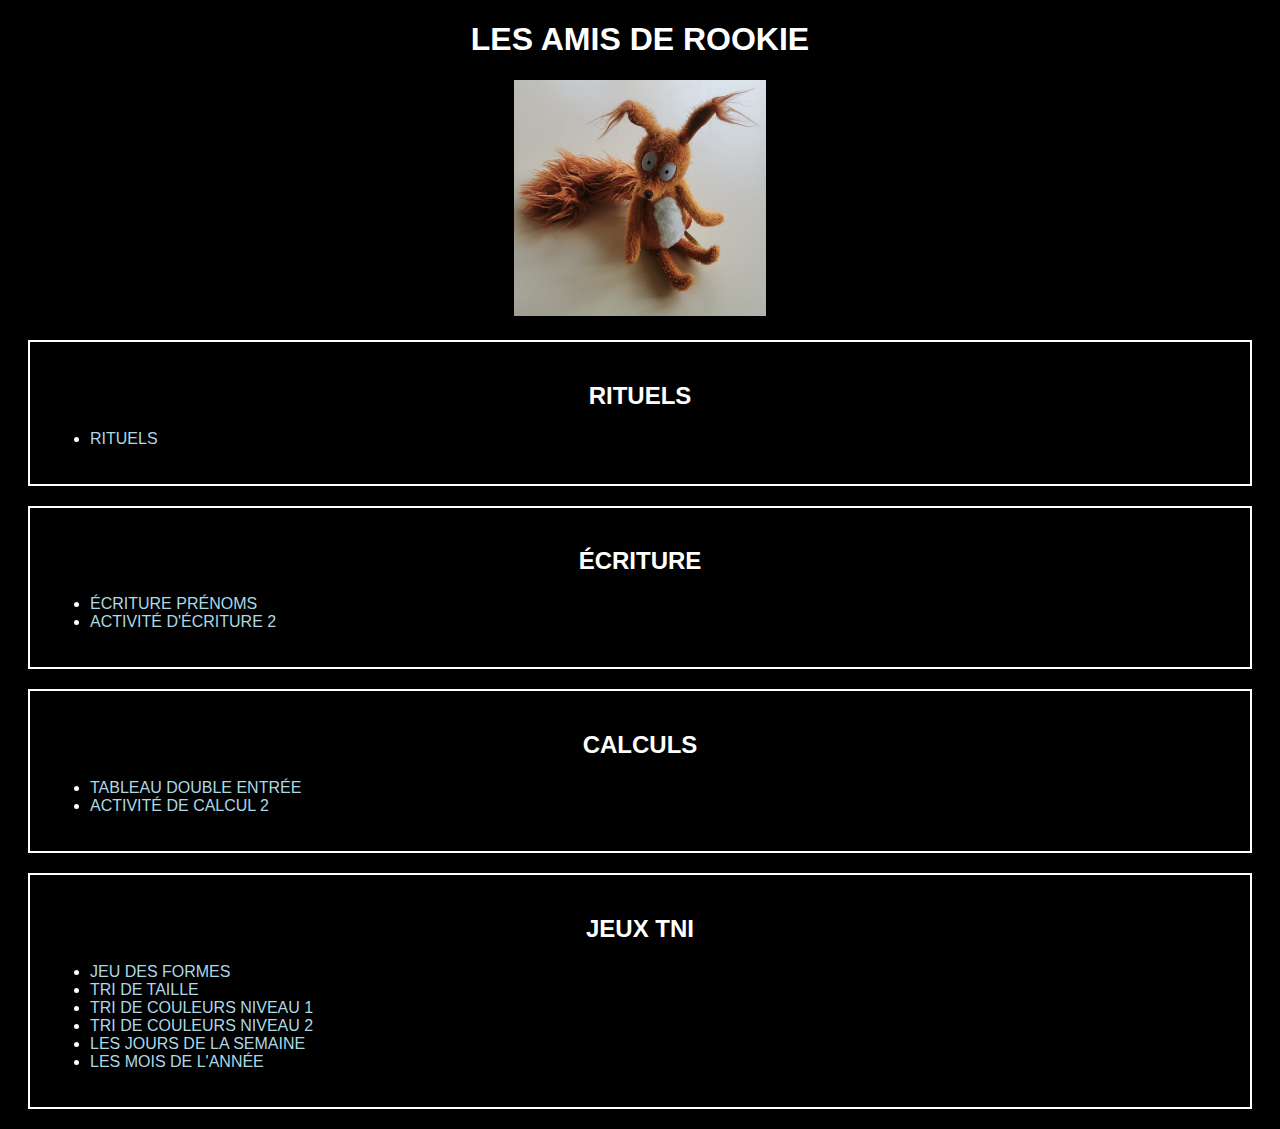
<file: index.html>
<!DOCTYPE html>
<html lang="fr">
<head>
    <meta charset="UTF-8">
    <meta name="viewport" content="width=device-width, initial-scale=1.0">
    <title>Les amis de Rookie</title>
    <style>
        body {
            background-color: black;
            color: white;
            font-family: Arial, sans-serif;
            text-transform: uppercase;
        }
        h1, h2 {
            text-align: center;
        }
        section {
            margin: 20px;
            padding: 20px;
            border: 2px solid white;
        }
        a {
            color: lightblue;
            text-decoration: none;
        }
        a:hover {
            text-decoration: underline;
        }
    </style>
</head>
<body>
    <h1>Les amis de Rookie</h1>

    <div style="text-align: center;">
        <img src="Rookie.jpg" alt="Rookie" style="max-width: 20%; height: auto;">
    </div>

    <section id="rituels">
        <h2>Rituels</h2>
        <ul>
            <li><a href="rituels.html">Rituels</a></li>
        </ul>
    </section>
    
    <section id="ecriture">
        <h2>Écriture</h2>
        <ul>
            <li><a href="prénoms.html">Écriture prénoms</a></li>
            <li><a href="link_vers_activite2">Activité d'écriture 2</a></li>
        </ul>
    </section>

    <section id="calculs">
        <h2>Calculs</h2>
        <ul>
            <li><a href="tableau.html">tableau double entrée</a></li>
            <li><a href="link_vers_activite4">Activité de calcul 2</a></li>
        </ul>
    </section>

    <section id="jeux">
        <h2>Jeux TNI</h2>
        <ul>
            <li><a href="jeux_des_formes.html">Jeu des formes</a></li>
            <li><a href="petit_grand.html">Tri de taille</a></li>
            <li><a href="couleurs.html">Tri de couleurs niveau 1</a></li>
            <li><a href="couleurs2.html">Tri de couleurs niveau 2</a></li>
            <li><a href="jours.html">Les jours de la semaine</a></li>
            <li><a href="mois.html">Les mois de l'année</a></li>
        </ul>
    </section>
</body>
</html>
</file>
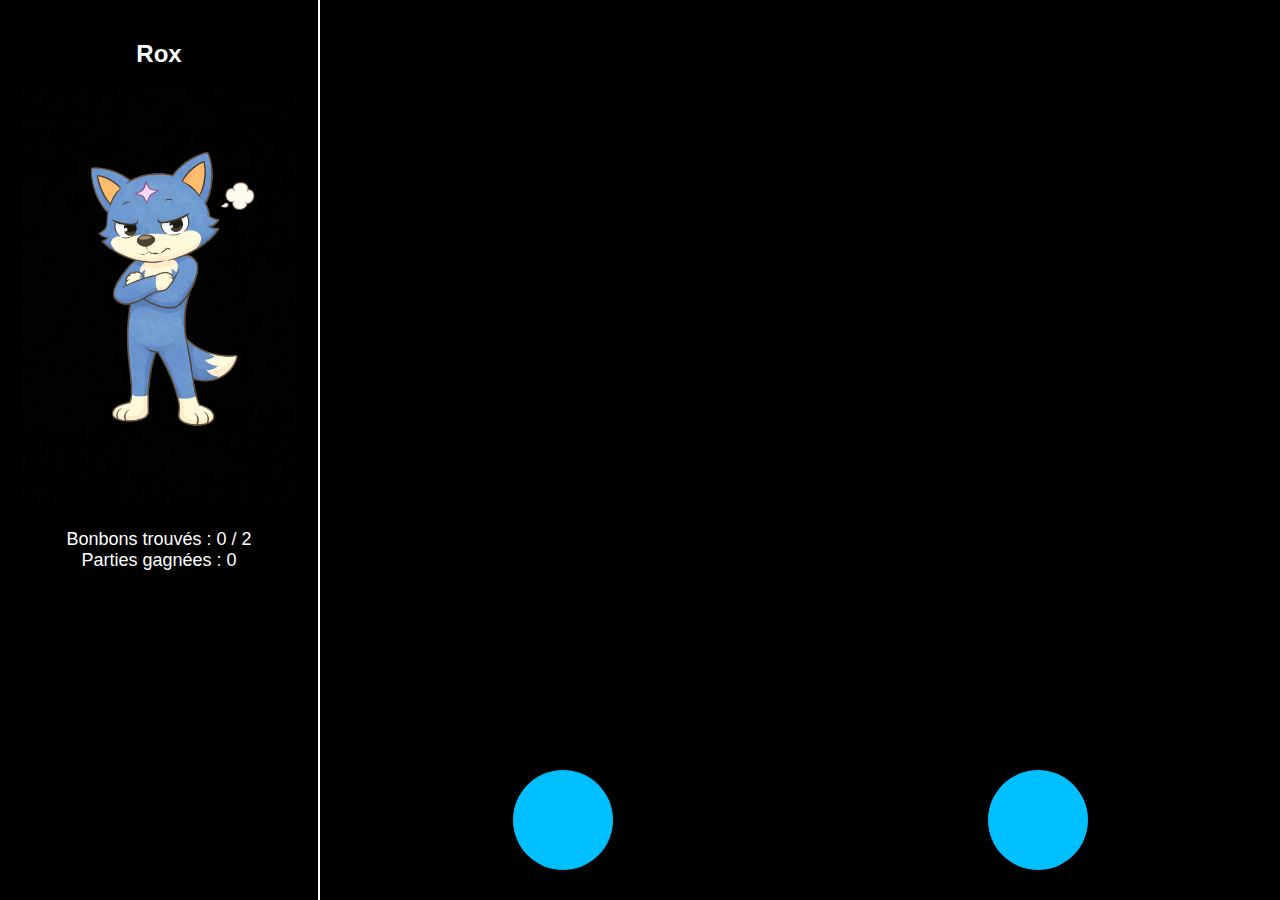
<file: rox-bonbons/index.html>
<!DOCTYPE html>
<html lang="fr">
<head>
  <meta charset="UTF-8">
  <title>Activité Rox - Bonbons</title>

  <style>
    body {
      margin: 0;
      background: black;
      color: white;
      font-family: Arial, sans-serif;
    }

    #container {
      display: flex;
      height: 100vh;
    }

    /* ----------------------------
       ZONE GAUCHE (Rox)
    ---------------------------- */
    #leftPanel {
      width: 25%;
      padding: 20px;
      box-sizing: border-box;
      text-align: center;
      border-right: 2px solid white;
    }

    #roxImg {
      max-width: 100%;
      max-height: 60vh;
    }

    #score {
      margin-top: 20px;
      font-size: 18px;
      white-space: pre-line;
    }

    /* ----------------------------
       ZONE DROITE (Cercles)
       => placement en bas prioritaire
    ---------------------------- */
    #gameArea {
      width: 75%;
      padding: 30px;
      box-sizing: border-box;

      display: grid;
      grid-template-columns: repeat(auto-fit, minmax(130px, 1fr));
      gap: 50px;

      justify-items: center;

      /* ⭐ priorité bas */
      align-content: end;
    }

    /* ----------------------------
       CASE DE JEU
       cercle + image superposés
    ---------------------------- */
    .circleBox {
      position: relative;
      width: 100px;
      height: 100px;
    }

    /* Cercle bleu */
    .circle {
      position: absolute;
      inset: 0;

      border-radius: 50%;
      background: deepskyblue;
      cursor: pointer;

      /* cercle toujours au-dessus */
      z-index: 2;

      /* ⭐ transition douce */
      transition: opacity 0.2s;
    }

    /* ⭐ Cache le cercle sans cacher l’image */
    .hidden {
      opacity: 0;
      pointer-events: none;
    }

    /* Image bonbon/emballage */
    .rewardImg {
      position: absolute;

      /* centrage parfait */
      top: 50%;
      left: 50%;
      transform: translate(-50%, -50%);

      width: 70px;
      height: 70px;

      display: none;

      /* ⭐ ratio respecté */
      object-fit: contain;

      /* toujours sous le cercle */
      z-index: 1;
    }

    /* ----------------------------
       MESSAGE DE FIN
    ---------------------------- */
    #successMessage {
      position: fixed;
      top: 40%;
      left: 50%;
      transform: translate(-50%, -50%);
      background: #222;
      padding: 30px;
      border-radius: 20px;
      text-align: center;
      display: none;
      z-index: 10;
    }

    button {
      margin-top: 15px;
      padding: 12px 20px;
      font-size: 18px;
      cursor: pointer;
    }
  </style>
</head>

<body>

<div id="container">

  <!-- Zone gauche -->
  <div id="leftPanel">
    <h2>Rox</h2>
    <img id="roxImg" src="images/rox2.png">
    <div id="score"></div>
  </div>

  <!-- Zone droite -->
  <div id="gameArea"></div>

</div>

<!-- Message de réussite -->
<div id="successMessage">
  <h2>🎉 Bravo ! Tous les bonbons sont trouvés !</h2>
  <button onclick="nextLevel()">Niveau suivant</button>
</div>

<script>
/* ===============================
   IMAGES
================================ */

const RoxImages = [
  "images/rox1.png",
  "images/rox2.png",
  "images/rox3.png",
  "images/rox4.png",
  "images/rox5.png"
];

const bonbonImage = "images/bonbon_entier.png";
const emballageImage = "images/emballage_vide.png";

/* ===============================
   VARIABLES
================================ */

let happiness = 1; // commence niveau 2
let totalCircles = 2;
let found = 0;
let wins = 0;

/* ===============================
   ROX
================================ */

function updateRox() {
  document.getElementById("roxImg").src = RoxImages[happiness];
}

/* ===============================
   SCORE
================================ */

function updateScore() {
  document.getElementById("score").innerText =
    `Bonbons trouvés : ${found} / ${totalCircles}\nParties gagnées : ${wins}`;
}

/* ===============================
   CONSTRUCTION DES CERCLES
================================ */

function buildCircles() {
  const area = document.getElementById("gameArea");
  area.innerHTML = "";
  found = 0;

  for (let i = 0; i < totalCircles; i++) {

    const box = document.createElement("div");
    box.className = "circleBox";

    const reward = document.createElement("img");
    reward.className = "rewardImg";

    const circle = document.createElement("div");
    circle.className = "circle";
    circle.dataset.clicked = "0";

    circle.onclick = () => handleClick(circle, reward);

    box.appendChild(reward);
    box.appendChild(circle);

    area.appendChild(box);
  }

  updateScore();
}

/* ===============================
   CLIC SUR CERCLE
================================ */

function handleClick(circle, rewardImg) {

  /* Affiche toujours l’image */
  rewardImg.style.display = "block";
  rewardImg.style.opacity = "1";

  /* Cache seulement le cercle */
  circle.classList.add("hidden");

  if (circle.dataset.clicked === "0") {

    // Premier clic => bonbon
    circle.dataset.clicked = "1";
    rewardImg.src = bonbonImage;

    found++;

    // Rox revient niveau 1
    happiness = 0;

  } else {

    // Déjà cliqué => emballage vide
    rewardImg.src = emballageImage;

    // Rox descend
    if (happiness < 4) happiness++;
  }

  updateRox();
  updateScore();

  /* Réapparition cercle après 3 secondes */
  setTimeout(() => {
    circle.classList.remove("hidden");
  }, 3000);

  /* Partie gagnée */
  if (found === totalCircles) {
    wins++;
    document.getElementById("successMessage").style.display = "block";
  }
}

/* ===============================
   NIVEAU SUIVANT
================================ */

function nextLevel() {
  document.getElementById("successMessage").style.display = "none";

  totalCircles++;
  happiness = 1;

  buildCircles();
  updateRox();
}

/* ===============================
   DÉMARRAGE
================================ */

updateRox();
buildCircles();
</script>

</body>
</html>
</file>
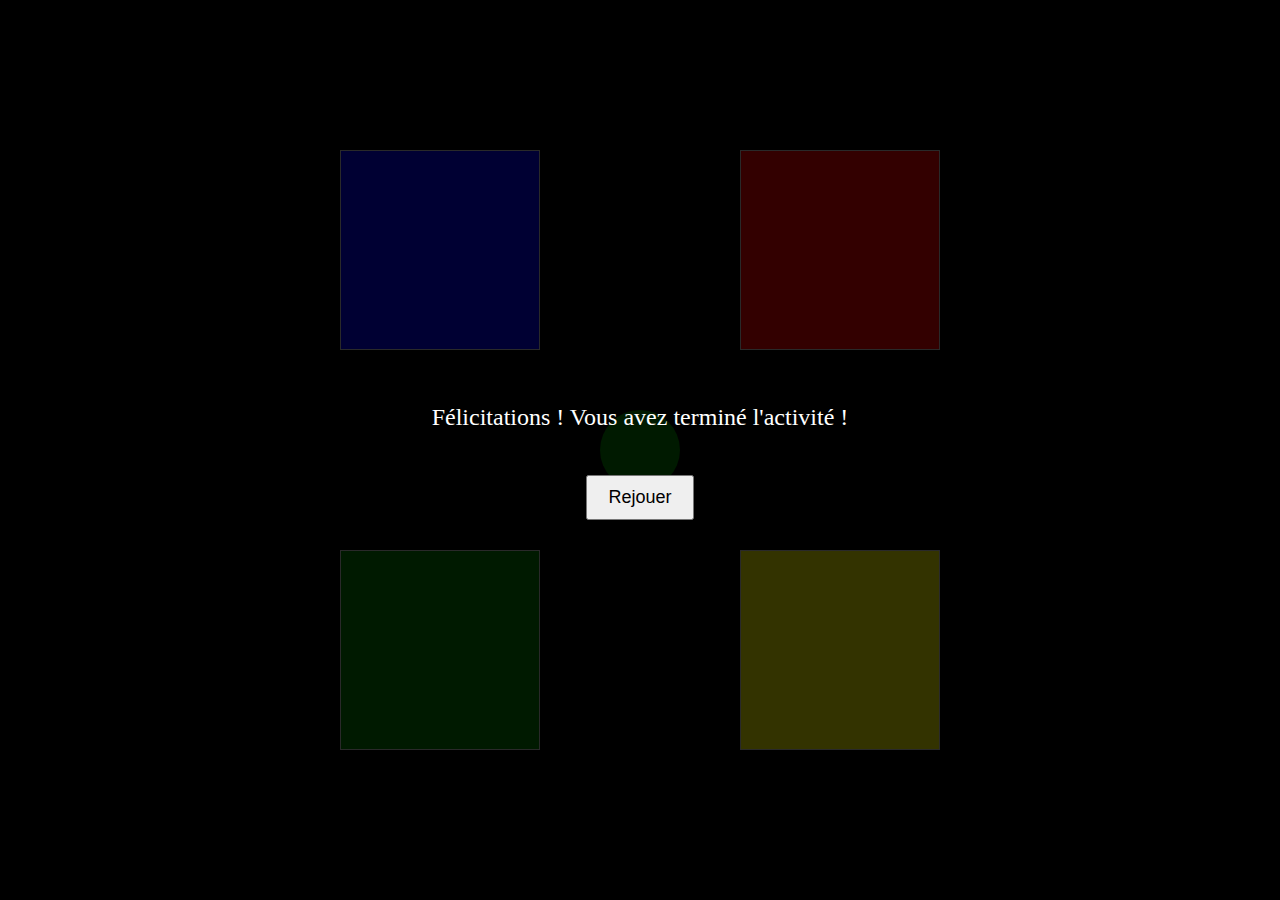
<file: couleurs.html>
<!DOCTYPE html>
<html lang="en">
<head>
    <meta charset="UTF-8">
    <meta name="viewport" content="width=device-width, initial-scale=1.0">
    <title>Jeu Tactile</title>
    <style>
        body {
            margin: 0;
            padding: 0;
            display: flex;
            justify-content: center;
            align-items: center;
            height: 100vh;
            overflow: hidden;
            background-color: black;
        }

        #game-container {
            position: relative;
            width: 100%;
            height: 100%;
            max-width: 600px;
            max-height: 600px;
            background-color: black;
            display: grid;
            grid-template-rows: 1fr 1fr;
            grid-template-columns: 1fr 1fr;
            gap: 200px; /* Increased gap for more spacing */
        }

        .zone {
            position: relative;
            display: flex;
            justify-content: center;
            align-items: center;
            border: 1px solid #ccc;
            font-size: 40px;
            font-weight: bold;
            color: white;
        }

        .zone.blue {
            background-color: blue;
        }

        .zone.red {
            background-color: red;
        }

        .zone.green {
            background-color: green;
        }

        .zone.yellow {
            background-color: yellow;
        }

        #shape {
            position: absolute;
            width: 80px;
            height: 80px;
            border-radius: 50%;
            touch-action: none;
        }

        #end-message {
            display: none;
            position: absolute;
            top: 0;
            left: 0;
            width: 100%;
            height: 100%;
            background-color: rgba(0, 0, 0, 0.8);
            color: white;
            font-size: 24px;
            display: flex;
            flex-direction: column;
            justify-content: center;
            align-items: center;
        }

        #end-message button {
            margin-top: 20px;
            padding: 10px 20px;
            font-size: 18px;
        }
    </style>
</head>
<body>
    <div id="game-container">
        <div class="zone blue" data-color="blue"></div>
        <div class="zone red" data-color="red"></div>
        <div class="zone green" data-color="green"></div>
        <div class="zone yellow" data-color="yellow"></div>
        <div id="shape"></div>
    </div>

    <div id="end-message">
        <p>Félicitations ! Vous avez terminé l'activité !</p>
        <button onclick="restartGame()">Rejouer</button>
    </div>

    <script>
        const colors = ['blue', 'red', 'green', 'yellow'];
        let correctCount = 0;
        let lastColor = null;
        const shape = document.getElementById('shape');
        const gameContainer = document.getElementById('game-container');
        const endMessage = document.getElementById('end-message');

        function getRandomColor() {
            let newColor;
            do {
                newColor = colors[Math.floor(Math.random() * colors.length)];
            } while (newColor === lastColor);
            lastColor = newColor;
            return newColor;
        }

        function placeShape() {
            const color = getRandomColor();
            shape.style.backgroundColor = color;
            shape.dataset.color = color;
            shape.style.top = `${gameContainer.offsetHeight / 2 - shape.offsetHeight / 2}px`;
            shape.style.left = `${gameContainer.offsetWidth / 2 - shape.offsetWidth / 2}px`;

            // Clear zones after 5 seconds
            setTimeout(() => {
                document.querySelectorAll('.zone').forEach(zone => zone.innerHTML = '');
            }, 5000);
        }

        function showEndMessage() {
            endMessage.style.display = 'flex';
        }

        function restartGame() {
            correctCount = 0;
            endMessage.style.display = 'none';
            placeShape();
        }

        shape.addEventListener('pointerdown', (e) => {
            let offsetX = e.clientX - shape.offsetLeft;
            let offsetY = e.clientY - shape.offsetTop;

            function moveShape(event) {
                shape.style.left = `${event.clientX - offsetX}px`;
                shape.style.top = `${event.clientY - offsetY}px`;
            }

            function dropShape() {
                document.removeEventListener('pointermove', moveShape);
                document.removeEventListener('pointerup', dropShape);

                const shapeRect = shape.getBoundingClientRect();
                const zones = document.querySelectorAll('.zone');

                let placedCorrectly = false;

                zones.forEach(zone => {
                    const zoneRect = zone.getBoundingClientRect();

                    if (
                        shapeRect.left >= zoneRect.left &&
                        shapeRect.right <= zoneRect.right &&
                        shapeRect.top >= zoneRect.top &&
                        shapeRect.bottom <= zoneRect.bottom
                    ) {
                        if (zone.dataset.color === shape.dataset.color) {
                            placedCorrectly = true;
                            correctCount++;
                            zone.innerHTML = '&#10003;';
                        } else {
                            zone.innerHTML = '&#10007;';
                        }
                    }
                });

                // Si la forme n'est pas placée dans une zone
                if (!placedCorrectly) {
                    // La forme reste à l'endroit où elle a été lâchée sans revenir au centre
                } else {
                    if (correctCount >= 20) {
                        showEndMessage();
                    } else {
                        placeShape();
                    }
                }
            }

            document.addEventListener('pointermove', moveShape);
            document.addEventListener('pointerup', dropShape);
        });

        placeShape();
    </script>
</body>
</html>
</file>
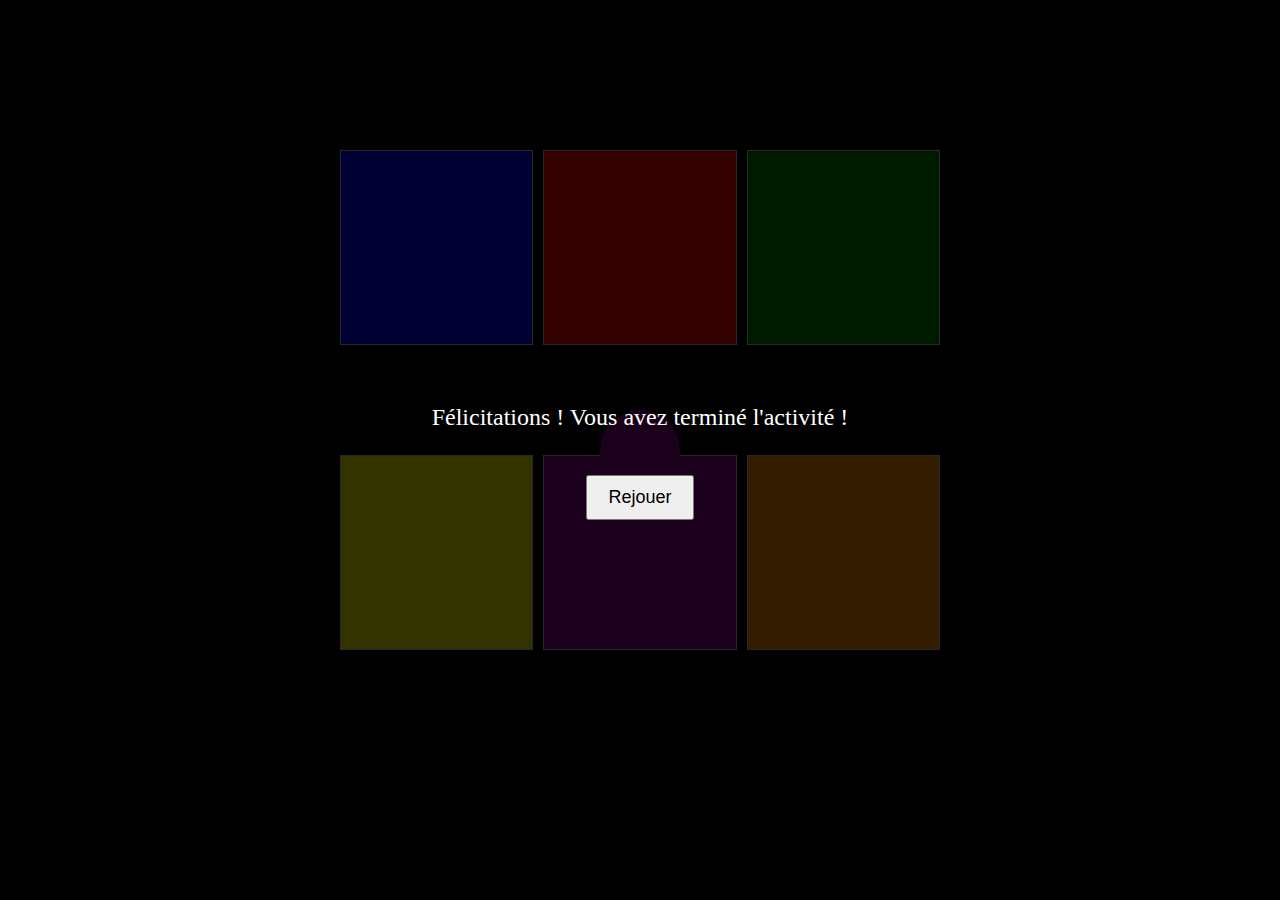
<file: couleurs2.html>
<!DOCTYPE html>
<html lang="en">
<head>
    <meta charset="UTF-8">
    <meta name="viewport" content="width=device-width, initial-scale=1.0">
    <title>Jeu Tactile</title>
    <style>
        body {
            margin: 0;
            padding: 0;
            display: flex;
            justify-content: center;
            align-items: center;
            height: 100vh;
            overflow: hidden;
            background-color: black;
        }

        #game-container {
            position: relative;
            width: 100%;
            height: 100%;
            max-width: 600px;
            max-height: 600px;
            background-color: black;
            display: grid;
            grid-template-rows: repeat(2, 1fr);
            grid-template-columns: repeat(3, 1fr); /* 3 zones par ligne */
            gap: 10px; /* Espacement plus petit */
        }

        .zone {
            position: relative;
            display: flex;
            justify-content: center;
            align-items: center;
            width: 100%; /* Remplir la cellule de la grille */
            height: 0;
            padding-top: 100%; /* Aspect ratio 1:1 pour rendre la zone carrée */
            border: 1px solid #ccc;
            font-size: 40px;
            font-weight: bold;
            color: white;
            box-sizing: border-box;
        }

        .zone.blue {
            background-color: blue;
        }

        .zone.red {
            background-color: red;
        }

        .zone.green {
            background-color: green;
        }

        .zone.yellow {
            background-color: yellow;
        }

        .zone.purple {
            background-color: purple;
        }

        .zone.darkorange {
            background-color: darkorange;
        }

        #shape {
            position: absolute;
            width: 80px;
            height: 80px;
            border-radius: 50%;
            touch-action: none;
        }

        #end-message {
            display: none;
            position: absolute;
            top: 0;
            left: 0;
            width: 100%;
            height: 100%;
            background-color: rgba(0, 0, 0, 0.8);
            color: white;
            font-size: 24px;
            display: flex;
            flex-direction: column;
            justify-content: center;
            align-items: center;
        }

        #end-message button {
            margin-top: 20px;
            padding: 10px 20px;
            font-size: 18px;
        }
    </style>
</head>
<body>
    <div id="game-container">
        <div class="zone blue" data-color="blue"></div>
        <div class="zone red" data-color="red"></div>
        <div class="zone green" data-color="green"></div>
        <div class="zone yellow" data-color="yellow"></div>
        <div class="zone purple" data-color="purple"></div>
        <div class="zone darkorange" data-color="darkorange"></div>
        <div id="shape"></div>
    </div>

    <div id="end-message">
        <p>Félicitations ! Vous avez terminé l'activité !</p>
        <button onclick="restartGame()">Rejouer</button>
    </div>

    <script>
        const colors = ['blue', 'red', 'green', 'yellow', 'purple', 'darkorange'];
        let correctCount = 0;
        let lastColor = null;
        const shape = document.getElementById('shape');
        const gameContainer = document.getElementById('game-container');
        const endMessage = document.getElementById('end-message');

        function getRandomColor() {
            let newColor;
            do {
                newColor = colors[Math.floor(Math.random() * colors.length)];
            } while (newColor === lastColor);
            lastColor = newColor;
            return newColor;
        }

        function placeShape() {
            const color = getRandomColor();
            shape.style.backgroundColor = color;
            shape.dataset.color = color;
            shape.style.top = `${gameContainer.offsetHeight / 2 - shape.offsetHeight / 2}px`;
            shape.style.left = `${gameContainer.offsetWidth / 2 - shape.offsetWidth / 2}px`;

            // Clear zones after 5 seconds
            setTimeout(() => {
                document.querySelectorAll('.zone').forEach(zone => zone.innerHTML = '');
            }, 5000);
        }

        function showEndMessage() {
            endMessage.style.display = 'flex';
        }

        function restartGame() {
            correctCount = 0;
            endMessage.style.display = 'none';
            placeShape();
        }

        shape.addEventListener('pointerdown', (e) => {
            let offsetX = e.clientX - shape.offsetLeft;
            let offsetY = e.clientY - shape.offsetTop;

            function moveShape(event) {
                shape.style.left = `${event.clientX - offsetX}px`;
                shape.style.top = `${event.clientY - offsetY}px`;
            }

            function dropShape() {
                document.removeEventListener('pointermove', moveShape);
                document.removeEventListener('pointerup', dropShape);

                const shapeRect = shape.getBoundingClientRect();
                const zones = document.querySelectorAll('.zone');

                let placedCorrectly = false;

                zones.forEach(zone => {
                    const zoneRect = zone.getBoundingClientRect();

                    if (
                        shapeRect.left >= zoneRect.left &&
                        shapeRect.right <= zoneRect.right &&
                        shapeRect.top >= zoneRect.top &&
                        shapeRect.bottom <= zoneRect.bottom
                    ) {
                        if (zone.dataset.color === shape.dataset.color) {
                            placedCorrectly = true;
                            correctCount++;
                            zone.innerHTML = '&#10003;';
                        } else {
                            zone.innerHTML = '&#10007;';
                        }
                    }
                });

                // Si la forme n'est pas placée dans une zone
                if (!placedCorrectly) {
                    // La forme reste à l'endroit où elle a été lâchée sans revenir au centre
                } else {
                    if (correctCount >= 20) {
                        showEndMessage();
                    } else {
                        placeShape();
                    }
                }
            }

            document.addEventListener('pointermove', moveShape);
            document.addEventListener('pointerup', dropShape);
        });

        placeShape();
    </script>
</body>
</html>
</file>
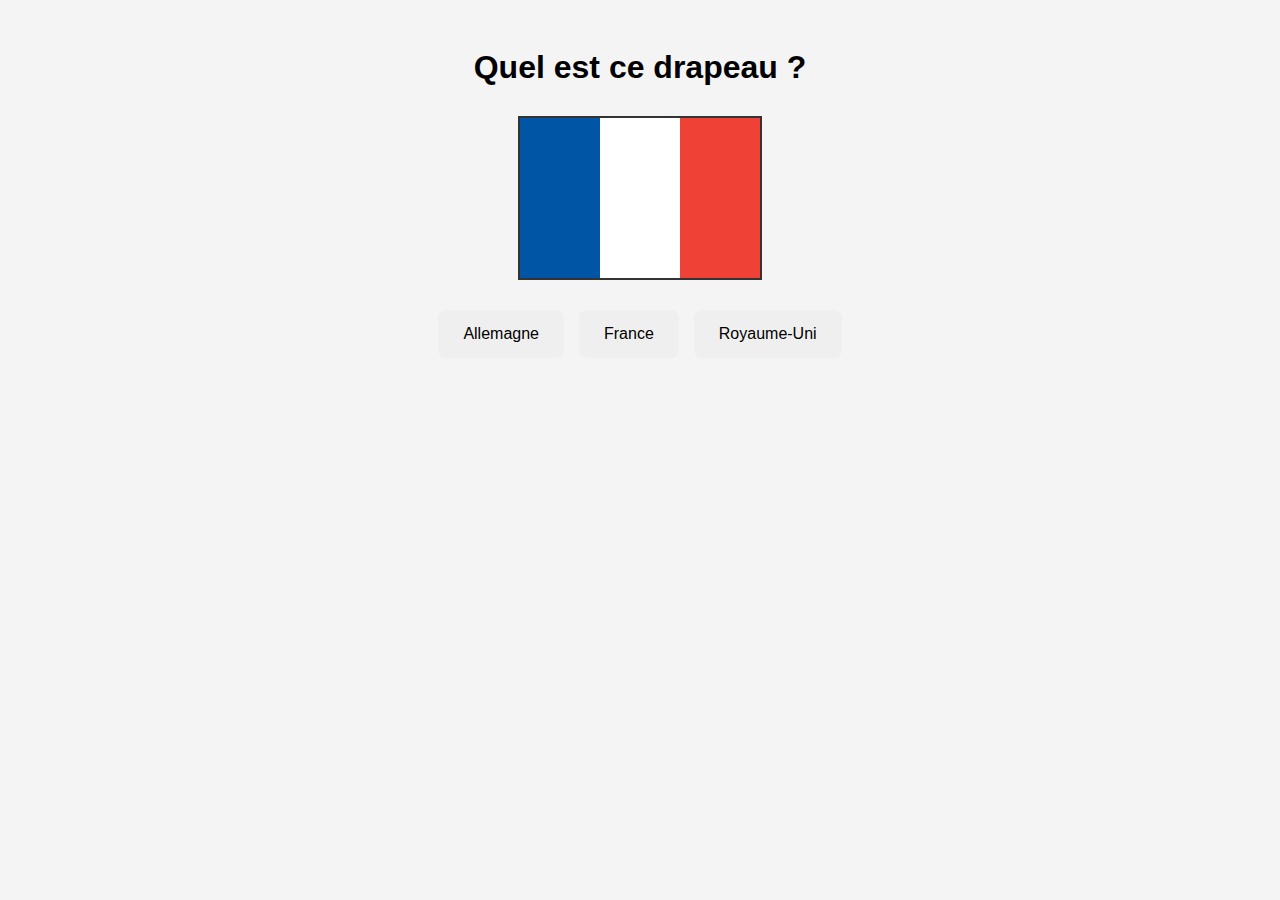
<file: géo.html>
<!DOCTYPE html>
<html lang="fr">
<head>
<meta charset="UTF-8">
<meta name="viewport" content="width=device-width, initial-scale=1.0">
<title>Quel est ce drapeau ?</title>

<style>
body {
    font-family: Arial, sans-serif;
    text-align: center;
    background: #f4f4f4;
    padding: 20px;
}

h1 {
    margin-bottom: 30px;
}

#flag {
    width: 240px;
    height: 160px;
    margin: 0 auto 30px auto;
    border: 2px solid #333;
}

/* ===== DRAPEAUX ===== */

.france { display: flex; }
.france div { flex: 1; }
.france .b { background: #0055A4; }
.france .w { background: #FFFFFF; }
.france .r { background: #EF4135; }

.germany { display: flex; flex-direction: column; }
.germany div { flex: 1; }
.germany .b { background: #000000; }
.germany .r { background: #DD0000; }
.germany .y { background: #FFCE00; }

.italy { display: flex; }
.italy .g { background: #009246; flex: 1; }
.italy .w { background: #FFFFFF; flex: 1; }
.italy .r { background: #CE2B37; flex: 1; }

.spain { display: flex; flex-direction: column; }
.spain .r { background: #AA151B; flex: 1; }
.spain .y { background: #F1BF00; flex: 2; }

.switzerland {
    background: #D52B1E;
    position: relative;
}
.switzerland::before,
.switzerland::after {
    content: "";
    position: absolute;
    background: white;
}
.switzerland::before {
    width: 40%;
    height: 15%;
    top: 42%;
    left: 30%;
}
.switzerland::after {
    width: 15%;
    height: 40%;
    top: 30%;
    left: 42%;
}

/* ===== UNION JACK ===== */

.uk {
    position: relative;
    background: #012169;
    overflow: hidden;
}

.uk::before,
.uk::after {
    content: "";
    position: absolute;
    background: white;
}

/* Croix blanche */
.uk::before {
    width: 100%;
    height: 20%;
    top: 40%;
    left: 0;
}
.uk::after {
    width: 20%;
    height: 100%;
    left: 40%;
    top: 0;
}

.uk .red-cross-h,
.uk .red-cross-v {
    position: absolute;
    background: #C8102E;
}

.uk .red-cross-h {
    height: 10%;
    width: 100%;
    top: 45%;
}

.uk .red-cross-v {
    width: 10%;
    height: 100%;
    left: 45%;
}

/* ===== BOUTONS ===== */

#choices {
    display: flex;
    justify-content: center;
    gap: 15px;
    margin-bottom: 20px;
}

button {
    padding: 15px 25px;
    font-size: 16px;
    border-radius: 8px;
    border: none;
    cursor: pointer;
}

button.correct {
    background: #4CAF50;
    color: white;
}

button.wrong {
    background: #F44336;
    color: white;
}

#next {
    padding: 12px 30px;
    font-size: 16px;
    border-radius: 8px;
    background: #2196F3;
    color: white;
    border: none;
    cursor: pointer;
    display: none;
}
</style>
</head>

<body>

<h1>Quel est ce drapeau ?</h1>

<div id="flag"></div>

<div id="choices"></div>

<button id="next" onclick="init()">Suivant</button>

<script>
const countries = [
    { name: "France", class: "france", parts: ["b","w","r"] },
    { name: "Allemagne", class: "germany", parts: ["b","r","y"] },
    { name: "Italie", class: "italy", parts: ["g","w","r"] },
    { name: "Espagne", class: "spain", parts: ["r","y","r"] },
    { name: "Suisse", class: "switzerland", parts: [] },
    { name: "Royaume-Uni", class: "uk", parts: ["red-cross-h","red-cross-v"] }
];

function init() {
    const flag = document.getElementById("flag");
    const choices = document.getElementById("choices");
    const nextBtn = document.getElementById("next");

    flag.className = "";
    flag.innerHTML = "";
    choices.innerHTML = "";
    nextBtn.style.display = "none";

    const correct = countries[Math.floor(Math.random() * countries.length)];
    flag.className = correct.class;

    correct.parts.forEach(p => {
        const div = document.createElement("div");
        div.className = p;
        flag.appendChild(div);
    });

    let answers = [correct.name];
    while (answers.length < 3) {
        const random = countries[Math.floor(Math.random() * countries.length)].name;
        if (!answers.includes(random)) answers.push(random);
    }
    answers.sort(() => Math.random() - 0.5);

    answers.forEach(name => {
        const btn = document.createElement("button");
        btn.textContent = name;
        btn.onclick = () => {
            if (name === correct.name) {
                btn.classList.add("correct");
            } else {
                btn.classList.add("wrong");
            }
            document.querySelectorAll("#choices button").forEach(b => b.disabled = true);
            nextBtn.style.display = "inline-block";
        };
        choices.appendChild(btn);
    });
}

init();
</script>

</body>
</html>
</file>
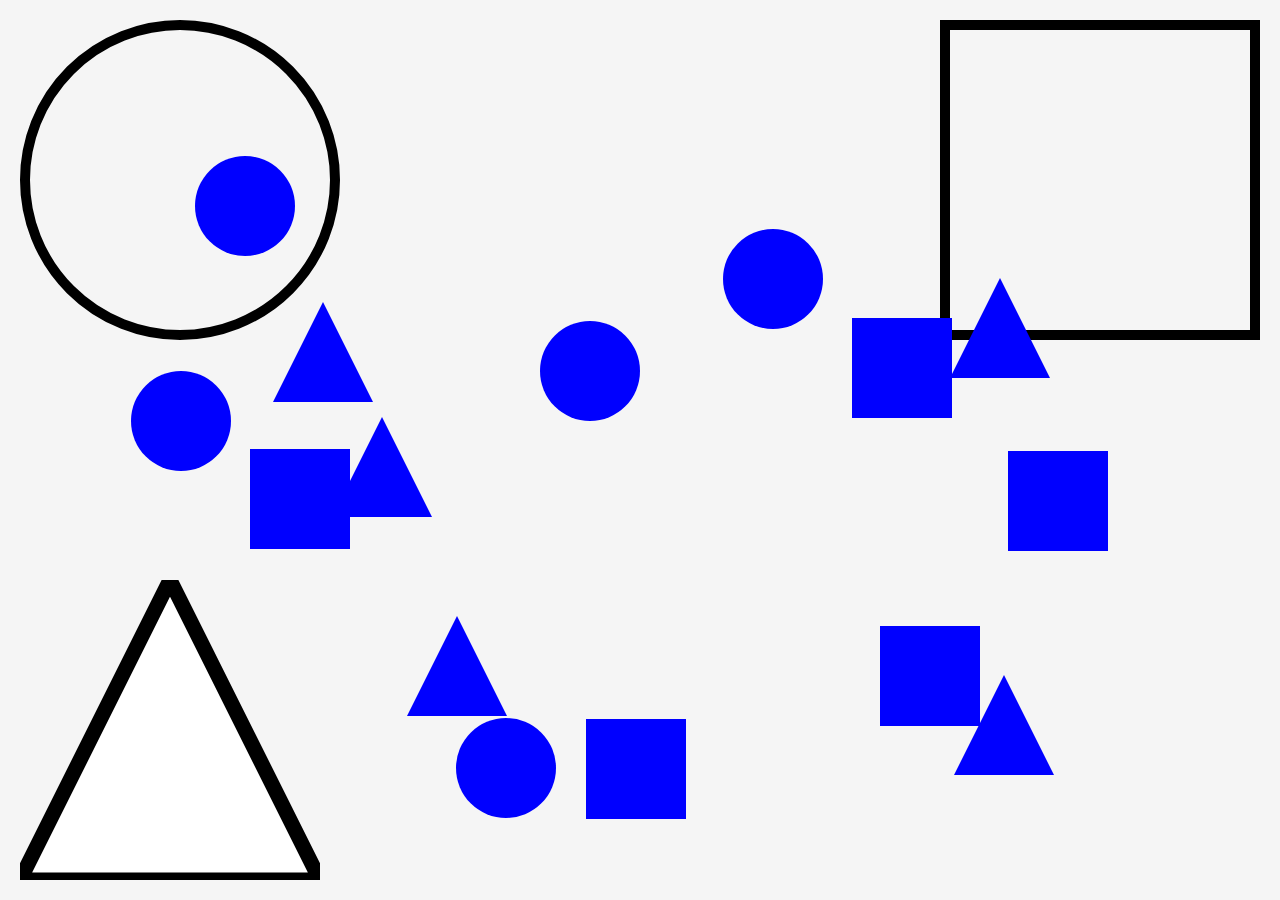
<file: jeux_des_formes.html>
<!DOCTYPE html>
<html lang="fr">
<head>
    <meta charset="UTF-8">
    <meta name="viewport" content="width=device-width, initial-scale=1.0">
    <title>Jeu de Formes</title>
    <style>
        body {
            margin: 0;
            padding: 0;
            display: flex;
            flex-wrap: wrap;
            justify-content: center;
            align-items: center;
            height: 100vh;
            background-color: #f5f5f5;
            position: relative;
            overflow: hidden;
        }

        .zone {
            position: absolute;
            width: 300px;
            height: 300px;
            display: flex;
            justify-content: center;
            align-items: center;
        }

        .zone.cercle {
            border: 10px solid black;
            border-radius: 50%;
            top: 20px;
            left: 20px;
        }

        .zone.carre {
            border: 10px solid black;
            top: 20px;
            right: 20px;
        }

        .zone.triangle {
            bottom: 20px;
            left: 20px;
        }

        .zone.triangle svg {
            width: 300px;
            height: 300px;
        }

        .forme {
            position: absolute;
            cursor: pointer;
        }

        .forme.cercle {
            width: 100px;
            height: 100px;
            background-color: blue;
            border-radius: 50%;
        }

        .forme.carre {
            width: 100px;
            height: 100px;
            background-color: blue;
        }

        .forme.triangle {
            width: 100px;
            height: 100px;
        }

        .forme.triangle svg {
            width: 100%;
            height: 100%;
        }

        .forme.triangle polygon {
            fill: blue;
        }

        #message {
            display: none;
            position: fixed;
            top: 50%;
            left: 50%;
            transform: translate(-50%, -50%);
            background-color: white;
            padding: 20px;
            border: 2px solid black;
            border-radius: 10px;
            text-align: center;
            z-index: 10;
        }

        #rejouer {
            margin-top: 10px;
            padding: 10px 20px;
            font-size: 1em;
            cursor: pointer;
        }
    </style>
</head>
<body>
    <div class="zone cercle" data-type="cercle"></div>
    <div class="zone carre" data-type="carre"></div>
    <div class="zone triangle" data-type="triangle">
        <svg viewBox="0 0 100 100">
            <polygon points="50,0 100,100 0,100" fill="white" stroke="black" stroke-width="5"></polygon>
        </svg>
    </div>

    <div id="message">
        <p>Félicitations, vous avez réussi !</p>
        <button id="rejouer">Rejouer</button>
    </div>

    <script>
        const formes = [
            ...Array(5).fill('cercle'),
            ...Array(5).fill('carre'),
            ...Array(5).fill('triangle')
        ];
        let placed = 0;

        const zones = document.querySelectorAll('.zone');
        const message = document.getElementById('message');
        const rejouerBtn = document.getElementById('rejouer');

        formes.forEach((type, index) => {
            const forme = document.createElement('div');

            if (type === 'triangle') {
                const svg = document.createElementNS('http://www.w3.org/2000/svg', 'svg');
                svg.setAttribute('viewBox', '0 0 100 100');
                svg.setAttribute('class', 'forme triangle');

                const polygon = document.createElementNS('http://www.w3.org/2000/svg', 'polygon');
                polygon.setAttribute('points', '50,0 100,100 0,100');
                polygon.setAttribute('fill', 'blue');

                svg.appendChild(polygon);
                forme.appendChild(svg);
                forme.classList.add('forme', 'triangle');
            } else {
                forme.classList.add('forme', type);
            }

            forme.style.top = `${Math.random() * 70 + 10}vh`;
            forme.style.left = `${Math.random() * 70 + 10}vw`;
            forme.dataset.type = type;
            forme.dataset.id = index;
            forme.setAttribute('draggable', true);

            document.body.appendChild(forme);

            // Gestion du drag & drop souris
            forme.addEventListener('dragstart', (e) => {
                e.dataTransfer.setData('text/plain', JSON.stringify({ type, id: index }));
            });

            // Gestion des événements tactiles
            forme.addEventListener('touchstart', (e) => {
                const touch = e.touches[0];
                forme.dataset.dragging = true;
                forme.dataset.offsetX = touch.clientX - forme.getBoundingClientRect().left;
                forme.dataset.offsetY = touch.clientY - forme.getBoundingClientRect().top;
            });

            forme.addEventListener('touchmove', (e) => {
                if (forme.dataset.dragging) {
                    const touch = e.touches[0];
                    forme.style.left = `${touch.clientX - forme.dataset.offsetX}px`;
                    forme.style.top = `${touch.clientY - forme.dataset.offsetY}px`;
                }
            });

            forme.addEventListener('touchend', (e) => {
                forme.dataset.dragging = false;

                const rectForme = forme.getBoundingClientRect();
                let validDrop = false;

                zones.forEach((zone) => {
                    const rectZone = zone.getBoundingClientRect();

                    // Vérifie si la forme est dans la zone
                    if (
                        rectForme.left >= rectZone.left &&
                        rectForme.right <= rectZone.right &&
                        rectForme.top >= rectZone.top &&
                        rectForme.bottom <= rectZone.bottom &&
                        forme.dataset.type === zone.dataset.type
                    ) {
                        validDrop = true;

                        // Crée une nouvelle forme verte
                        const newForme = document.createElement('div');
                        if (forme.dataset.type === 'triangle') {
                            const svg = document.createElementNS('http://www.w3.org/2000/svg', 'svg');
                            svg.setAttribute('viewBox', '0 0 100 100');
                            svg.setAttribute('class', 'forme triangle');

                            const polygon = document.createElementNS('http://www.w3.org/2000/svg', 'polygon');
                            polygon.setAttribute('points', '50,0 100,100 0,100');
                            polygon.setAttribute('fill', 'green');

                            svg.appendChild(polygon);
                            newForme.appendChild(svg);
                            newForme.classList.add('forme', 'triangle');
                        } else {
                            newForme.classList.add('forme', forme.dataset.type);
                            newForme.style.backgroundColor = 'green';
                        }

                        newForme.style.position = 'absolute';
                        newForme.style.left = `${rectForme.left}px`;
                        newForme.style.top = `${rectForme.top}px`;
                        newForme.style.width = `${rectForme.width}px`;
                        newForme.style.height = `${rectForme.height}px`;

                        document.body.appendChild(newForme);
                        forme.remove();
                        placed++;

                        // Vérifie la victoire
                        if (placed === formes.length) {
                            message.style.display = 'block';
                        }
                    }
                });

                if (!validDrop) {
                    // Rendre la forme rouge et la réinitialiser après un moment
                    forme.style.backgroundColor = 'red';
                    setTimeout(() => {
                        forme.style.backgroundColor = 'blue';
                        forme.style.top = `${Math.random() * 70 + 10}vh`;
                        forme.style.left = `${Math.random() * 70 + 10}vw`;
                    }, 1500);
                }
            });
        });

        zones.forEach((zone) => {
            zone.addEventListener('dragover', (e) => {
                e.preventDefault();
            });

            zone.addEventListener('drop', (e) => {
                const { type, id } = JSON.parse(e.dataTransfer.getData('text/plain'));
                const dropped = document.querySelector(`.forme[data-id="${id}"]`);

                if (dropped && zone.dataset.type === type) {
                    const newForme = document.createElement('div');
                    if (type === 'triangle') {
                        const svg = document.createElementNS('http://www.w3.org/2000/svg', 'svg');
                        svg.setAttribute('viewBox', '0 0 100 100');
                        svg.setAttribute('class', 'forme triangle');

                        const polygon = document.createElementNS('http://www.w3.org/2000/svg', 'polygon');
                        polygon.setAttribute('points', '50,0 100,100 0,100');
                        polygon.setAttribute('fill', 'green');

                        svg.appendChild(polygon);
                        newForme.appendChild(svg);
                        newForme.classList.add('forme', 'triangle');
                    } else {
                        newForme.classList.add('forme', type);
                        newForme.style.backgroundColor = 'green';
                    }

                    newForme.style.position = 'absolute';
                    newForme.style.left = `${e.clientX - 50}px`;
                    newForme.style.top = `${e.clientY - 50}px`;
                    newForme.style.width = dropped.style.width;
                    newForme.style.height = dropped.style.height;

                    document.body.appendChild(newForme);
                    dropped.remove();
                    placed++;

                    if (placed === formes.length) {
                        message.style.display = 'block';
                    }
                }
            });
        });

        rejouerBtn.addEventListener('click', () => {
            window.location.reload();
        });
    </script>
</body>
</html>
</file>
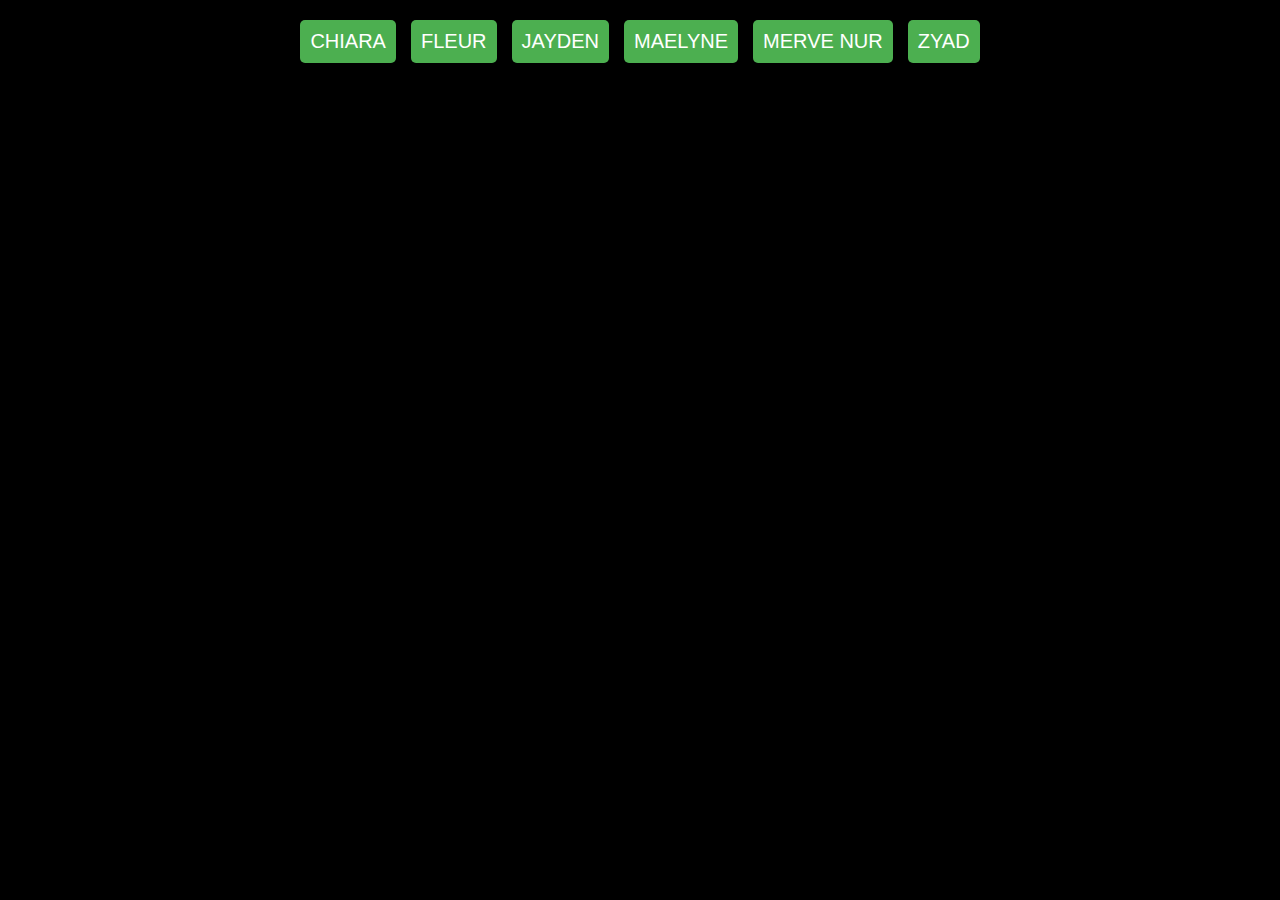
<file: prénoms.html>
<!DOCTYPE html>
<html lang="fr">
<head>
    <meta charset="UTF-8">
    <meta name="viewport" content="width=device-width, initial-scale=1.0">
    <title>Activité Tactile</title>
    <style>
        body {
            font-family: Arial, sans-serif;
            margin: 0;
            padding: 0;
            display: flex;
            flex-direction: column;
            align-items: center;
            background-color: #000;
            color: white;
            overflow: hidden;
        }

        .label-selection {
            margin-top: 20px;
            display: flex;
            gap: 15px;
            flex-wrap: wrap;
            justify-content: center;
        }

        .label {
            padding: 10px;
            background-color: #4CAF50;
            color: white;
            font-size: 20px;
            border-radius: 5px;
            cursor: pointer;
            user-select: none;
        }

        .game-area {
            display: none;
            text-align: center;
            margin-top: 40px;
            width: 90%;
        }

        .letter-container {
            display: flex;
            gap: 10px;
            justify-content: center;
            margin-bottom: 20px;
        }

        .letter-box {
            width: 50px;
            height: 50px;
            border: 2px solid #fff;
            display: inline-flex;
            align-items: center;
            justify-content: center;
            font-size: 24px;
            background-color: #333;
        }

        .letter {
            width: 50px;
            height: 50px;
            line-height: 50px;
            text-align: center;
            background-color: white;
            color: black;
            font-weight: bold;
            border-radius: 5px;
            cursor: pointer;
            user-select: none;
            position: relative;
            touch-action: none;
        }

        .success-message {
            display: none;
            margin-top: 30px;
            font-size: 24px;
            color: #4CAF50;
        }

        .restart-button {
            margin-top: 20px;
            padding: 10px 20px;
            background-color: #4CAF50;
            color: white;
            border: none;
            border-radius: 5px;
            cursor: pointer;
        }
    </style>
</head>
<body>

<div class="label-selection">
    <div class="label" onclick="startGame('CHIARA')">CHIARA</div>
    <div class="label" onclick="startGame('FLEUR')">FLEUR</div>
    <div class="label" onclick="startGame('JAYDEN')">JAYDEN</div>
    <div class="label" onclick="startGame('MAELYNE')">MAELYNE</div>
    <div class="label" onclick="startGame('MERVE NUR')">MERVE NUR</div>
    <div class="label" onclick="startGame('ZYAD')">ZYAD</div>
</div>

<div class="game-area">
    <div class="letter-container" id="letter-container"></div>
    <div class="letter-container" id="box-container"></div>
    <div class="letter-container" id="random-letters"></div>
    <div class="success-message" id="success-message">Félicitations !</div>
    <button class="restart-button" onclick="restartGame()">Rejouer</button>
</div>

<script>
    let currentWord = '';
    let letters = [];
    let draggedLetter = null;

    function startGame(word) {
        currentWord = word;
        const wordParts = word.split(' '); 
        letters = wordParts.flatMap(part => part.split(''));

        document.getElementById('letter-container').innerHTML = '';
        document.getElementById('box-container').innerHTML = '';
        document.getElementById('random-letters').innerHTML = '';
        document.getElementById('success-message').style.display = 'none';

        wordParts.forEach((part, index) => {
            part.split('').forEach(letter => {
                const letterElement = document.createElement('div');
                letterElement.className = 'letter-box';
                letterElement.innerText = letter;
                document.getElementById('letter-container').appendChild(letterElement);
            });

            if (index < wordParts.length - 1) {
                const spaceElement = document.createElement('div');
                spaceElement.style.width = '30px';
                document.getElementById('letter-container').appendChild(spaceElement);
            }
        });

        let shuffledLetters = shuffleArray([...letters]);
        shuffledLetters.forEach((letter, index) => {
            const letterElement = document.createElement('div');
            letterElement.className = 'letter';
            letterElement.innerText = letter;
            letterElement.setAttribute('draggable', 'true');
            letterElement.addEventListener('touchstart', onTouchStart);
            letterElement.addEventListener('touchmove', onTouchMove);
            letterElement.addEventListener('touchend', onTouchEnd);
            document.getElementById('random-letters').appendChild(letterElement);
        });

        letters.forEach(letter => {
            const boxElement = document.createElement('div');
            boxElement.className = 'letter-box';
            boxElement.setAttribute('data-letter', letter);
            document.getElementById('box-container').appendChild(boxElement);
        });

        document.querySelector('.label-selection').style.display = 'none';
        document.querySelector('.game-area').style.display = 'block';
    }

    function onTouchStart(e) {
        draggedLetter = e.target;
    }

    function onTouchMove(e) {
        if (!draggedLetter) return;
        let touch = e.touches[0];
        draggedLetter.style.position = 'absolute';
        draggedLetter.style.left = `${touch.clientX - 25}px`;
        draggedLetter.style.top = `${touch.clientY - 25}px`;
    }

    function onTouchEnd(e) {
        if (!draggedLetter) return;

        let boxes = document.querySelectorAll('.letter-box');
        let placed = false;

        boxes.forEach(box => {
            let rectBox = box.getBoundingClientRect();
            let rectLetter = draggedLetter.getBoundingClientRect();

            if (
                rectLetter.left > rectBox.left - 20 &&
                rectLetter.right < rectBox.right + 20 &&
                rectLetter.top > rectBox.top - 20 &&
                rectLetter.bottom < rectBox.bottom + 20 &&
                !box.innerText
            ) {
                box.innerText = draggedLetter.innerText;
                draggedLetter.style.display = 'none';
                placed = true;
            }
        });

        draggedLetter = null;
        checkWin();
    }

    function checkWin() {
        let allCorrect = [...document.querySelectorAll('.letter-box')].every(
            box => box.innerText === box.getAttribute('data-letter')
        );
        if (allCorrect) document.getElementById('success-message').style.display = 'block';
    }

    function restartGame() {
        document.querySelector('.label-selection').style.display = 'flex';
        document.querySelector('.game-area').style.display = 'none';
        document.querySelectorAll('.letter').forEach(letter => letter.remove());
    }

    function shuffleArray(array) {
        return array.sort(() => Math.random() - 0.5);
    }
</script>

</body>
</html>
</file>
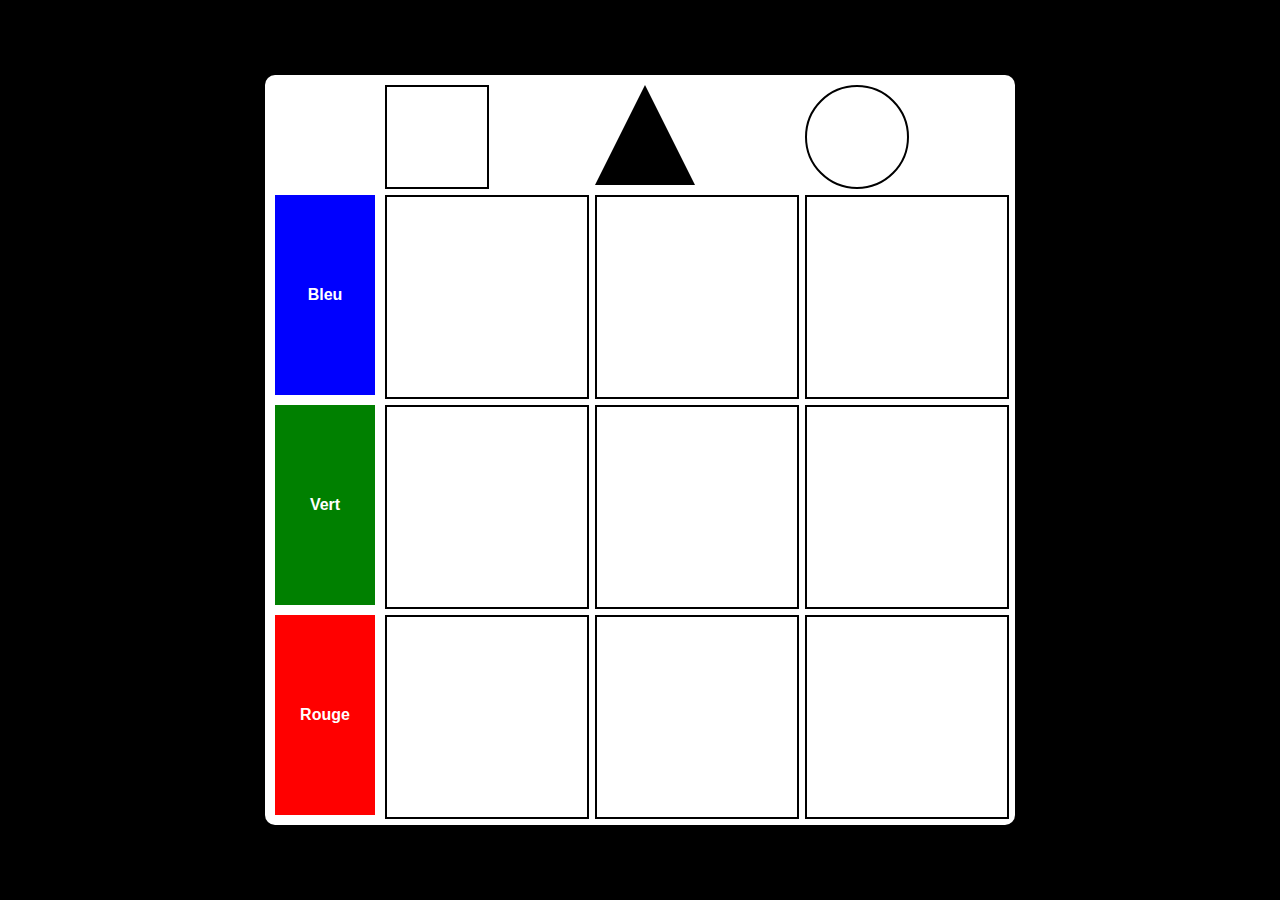
<file: tableau.html>
<!DOCTYPE html>
<html lang="en">
<head>
    <meta charset="UTF-8">
    <meta name="viewport" content="width=device-width, initial-scale=1.0">
    <title>Activité Tactile</title>
    <style>
        body {
            font-family: Arial, sans-serif;
            display: flex;
            justify-content: center;
            align-items: center;
            height: 100vh;
            margin: 0;
            background-color: #000;
        }

        .container {
            display: flex;
            gap: 20px;
        }

        .grid {
            display: grid;
            grid-template-columns: 100px repeat(3, 200px);
            grid-template-rows: 100px repeat(3, 200px);
            gap: 10px;
            background-color: white;
            padding: 10px;
            border-radius: 10px;
        }

        .cell {
            border: 2px solid black;
            width: 200px;
            height: 200px;
            display: flex;
            justify-content: center;
            align-items: center;
        }

        .row-label {
            display: flex;
            justify-content: center;
            align-items: center;
            color: white;
            font-weight: bold;
            width: 100%;
            height: 100%;
        }

        .row-label:nth-child(1) {
            background-color: blue;
        }

        .row-label:nth-child(2) {
            background-color: green;
        }

        .row-label:nth-child(3) {
            background-color: red;
        }

        .col-label {
            width: 100px;
            height: 100px;
            display: inline-block;
            background-color: white;
        }

        .circle {
            border-radius: 50%;
            width: 100px;
            height: 100px;
            border: 2px solid black;
        }

        .triangle {
            width: 0;
            height: 0;
            border-left: 50px solid transparent;
            border-right: 50px solid transparent;
            border-bottom: 100px solid;
        }

        .draggable {
            touch-action: none;
        }

        .droppable.valid {
            border-color: green;
        }

        .shapes {
            display: flex;
            flex-wrap: wrap;
            gap: 20px;
        }

        #message {
            display: none;
            position: fixed;
            top: 50%;
            left: 50%;
            transform: translate(-50%, -50%);
            background: white;
            border: 2px solid black;
            padding: 20px;
            text-align: center;
            box-shadow: 0 0 10px rgba(0, 0, 0, 0.5);
        }

        #message button {
            margin-top: 10px;
            padding: 10px 20px;
            font-size: 16px;
        }
    </style>
</head>
<body>
    <div class="container">
        <!-- Tableau -->
        <div class="grid">
            <!-- Labels colonnes -->
            <div></div>
            <div><div class="col-label" style="border: 2px solid black;"></div></div>
            <div><div class="col-label triangle" style="border-bottom-color: black;"></div></div>
            <div><div class="col-label circle"></div></div>

            <!-- Labels lignes -->
            <div class="row-label" style="background-color: blue;">Bleu</div>
            <div class="cell droppable" data-color="blue" data-shape="square"></div>
            <div class="cell droppable" data-color="blue" data-shape="triangle"></div>
            <div class="cell droppable" data-color="blue" data-shape="circle"></div>

            <div class="row-label" style="background-color: green;">Vert</div>
            <div class="cell droppable" data-color="green" data-shape="square"></div>
            <div class="cell droppable" data-color="green" data-shape="triangle"></div>
            <div class="cell droppable" data-color="green" data-shape="circle"></div>

            <div class="row-label" style="background-color: red;">Rouge</div>
            <div class="cell droppable" data-color="red" data-shape="square"></div>
            <div class="cell droppable" data-color="red" data-shape="triangle"></div>
            <div class="cell droppable" data-color="red" data-shape="circle"></div>
        </div>
    </div>

    <div id="message">
        <p>Félicitations ! Vous avez terminé l'activité !</p>
        <button id="replay">Rejouer</button>
    </div>
</body>
</html>
</file>
